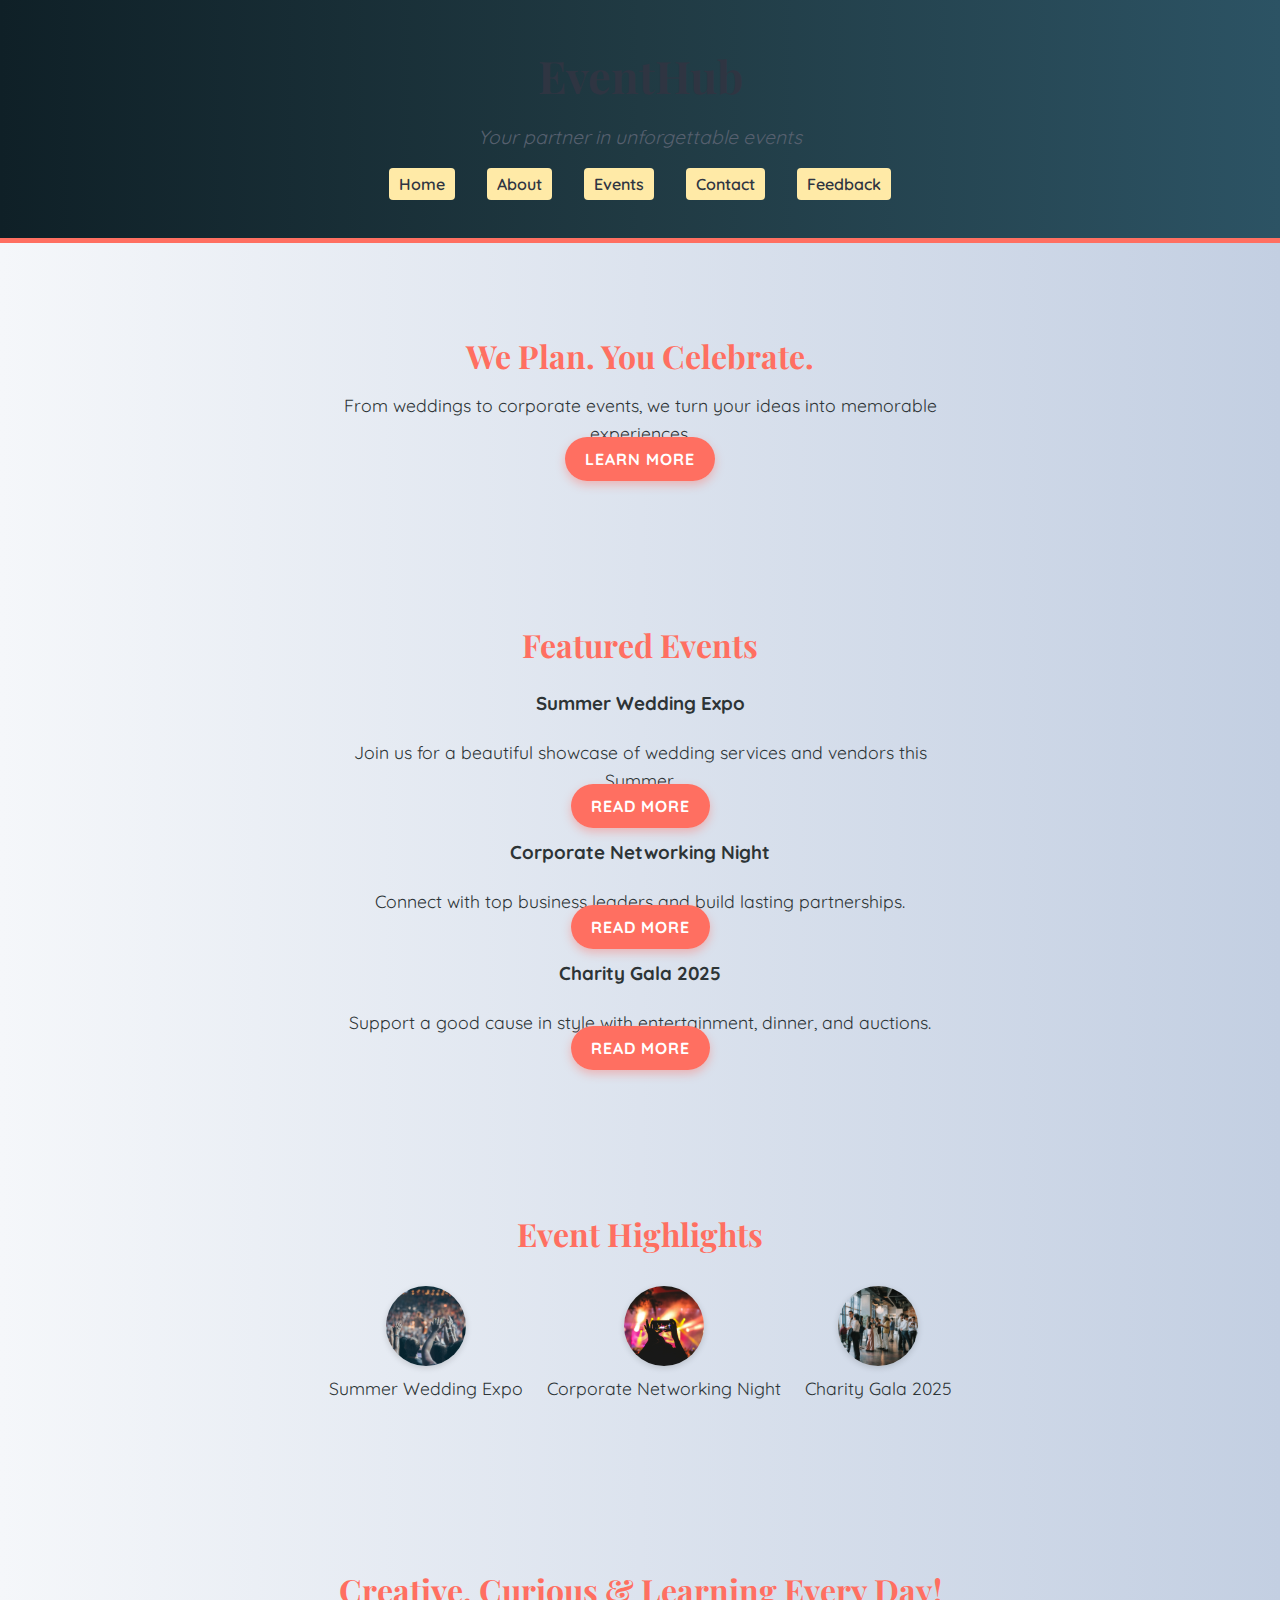
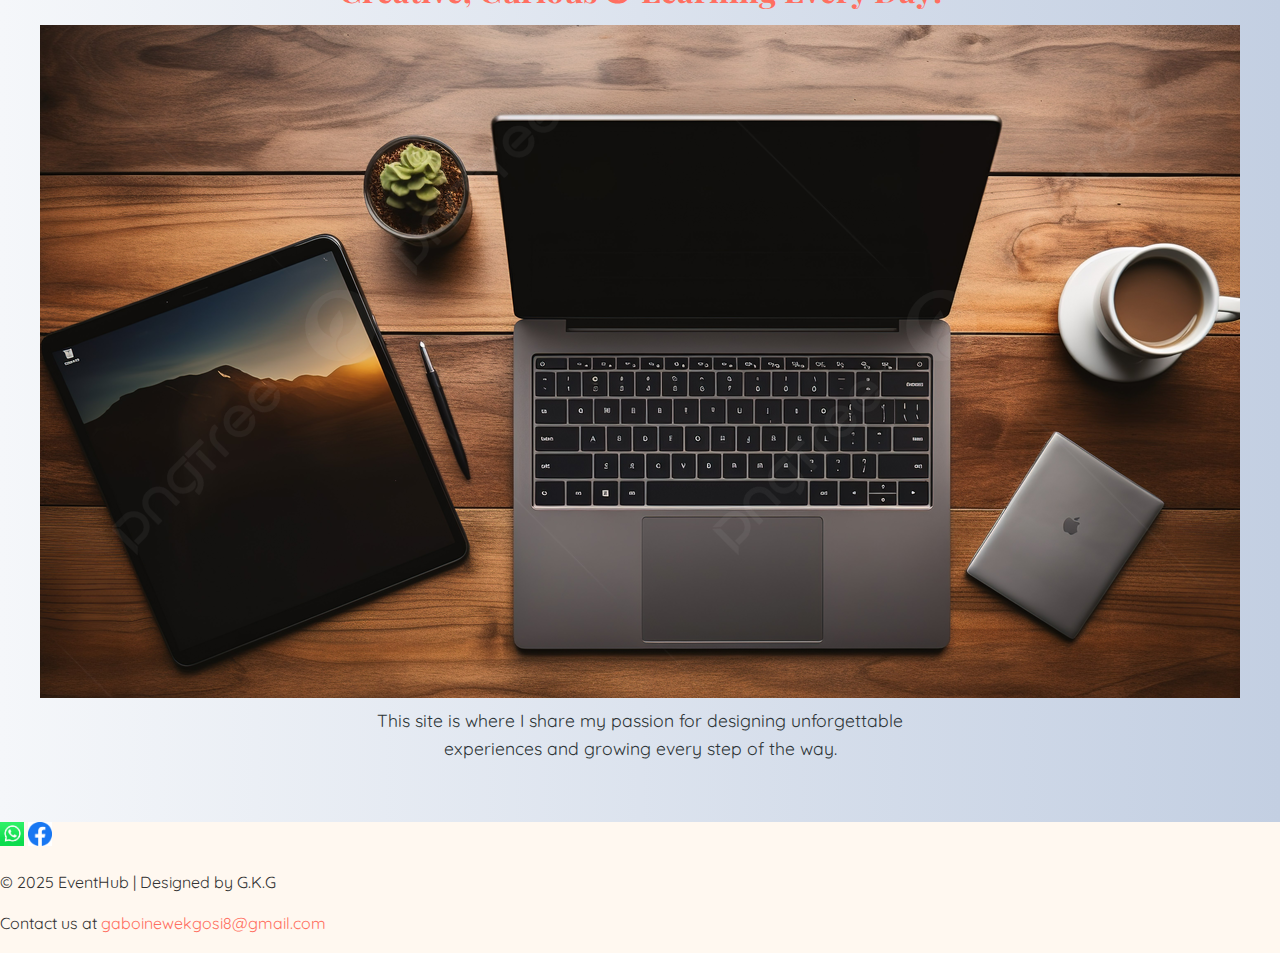
<file: index.html>
<!DOCTYPE html>
<html lang="en">
<head>
    <meta charset="UTF-8">
    <title>Welcome | EventHub</title>
    <meta name="viewport" content="width=device-width, initial-scale=1.0">
    <link rel="stylesheet" href="style.css">
    <link href="https://fonts.googleapis.com/css2?family=Playfair+Display&family=Quicksand&display=swap" rel="stylesheet">
    <!-- Inline CSS for passport-style thumbnails -->
    <style>
      /* Container layout */
      .event-highlights .highlight-gallery {
        display: flex;
        justify-content: center;
        gap: 1.5rem;
        flex-wrap: wrap;
        padding: 1rem 0;
      }
      /* Passport-style thumbnails */
      .event-highlights .highlight-item img {
        width: 80px;
        height: 80px;
        border-radius: 50%;
        object-fit: cover;
        display: block;
        margin: 0 auto 0.5rem;
        box-shadow: 0 2px 6px rgba(0,0,0,0.15);
        transition: transform 0.3s ease;
      }
      .event-highlights .highlight-item img:hover {
        transform: scale(1.05);
      }
    </style>
</head>
<body>
    <header>
        <h1>EventHub</h1>
        <p>Your partner in unforgettable events</p>
        <nav>
            <a href="index.html">Home</a>
            <a href="about.html">About</a>
            <a href="events.html">Events</a>
            <a href="contact.html">Contact</a>
            <a href="feedback.html">Feedback</a>
        </nav>
    </header>

    <main>
        <section class="hero">
            <div class="hero-content">
                <h2>We Plan. You Celebrate.</h2>
                <p>From weddings to corporate events, we turn your ideas into memorable experiences.</p>
                <a href="about.html" class="btn">Learn More</a>
            </div>
        </section>

        <section class="featured-events">
            <h2>Featured Events</h2>
            <div class="event-list">
                <div class="event-card">
                    <h3>Summer Wedding Expo</h3>
                    <p>Join us for a beautiful showcase of wedding services and vendors this Summer.</p>
                    <a href="events.html" class="btn">Read More</a>
                </div>
                <div class="event-card">
                    <h3>Corporate Networking Night</h3>
                    <p>Connect with top business leaders and build lasting partnerships.</p>
                    <a href="events.html" class="btn">Read More</a>
                </div>
                <div class="event-card">
                    <h3>Charity Gala 2025</h3>
                    <p>Support a good cause in style with entertainment, dinner, and auctions.</p>
                    <a href="events.html" class="btn">Read More</a>
                </div>
            </div>
        </section>

        <!-- Event Highlights -->
        <section class="event-highlights">
          <h2>Event Highlights</h2>
          <div class="highlight-gallery">
            <div class="highlight-item">
              <img src="event 1.jpg" alt="Event 1">
              <p>Summer Wedding Expo</p>
            </div>
            <div class="highlight-item">
              <img src="event 2.jpg" alt="Event 2">
              <p>Corporate Networking Night</p>
            </div>
            <div class="highlight-item">
              <img src="event 3.jpg" alt="Event 3">
              <p>Charity Gala 2025</p>
            </div>
          </div>
        </section>

        <!-- Creative, Curious & Learning Every Day -->
        <section class="creative-highlight">
          <h2>Creative, Curious & Learning Every Day!</h2>
          <div class="creative-img-wrapper">
            <img src="creative-workspace.jpg" alt="Creative Planning Moment">
          </div>
          <p>This site is where I share my passion for designing unforgettable experiences and growing every step of the way.</p>
        </section>

        <div class="social-links">
            <a href="https://wa.me/26777478538" target="_blank">
                <img src="Whatsapp-icon.jpg" alt="WhatsApp" width="24">
            </a>
            <a href="https://www.facebook.com/KgosiGaboinewe" target="_blank">
                <img src="Facebook-icon.png" alt="Facebook" width="24">
            </a>
        </div>
    </main>

    <footer class="site-footer">
        <p>© 2025 EventHub | Designed by G.K.G</p>
        <p>Contact us at <a href="mailto:gaboinewekgosi8@gmail.com">gaboinewekgosi8@gmail.com</a></p>
    </footer>
</body>
</html>
</file>
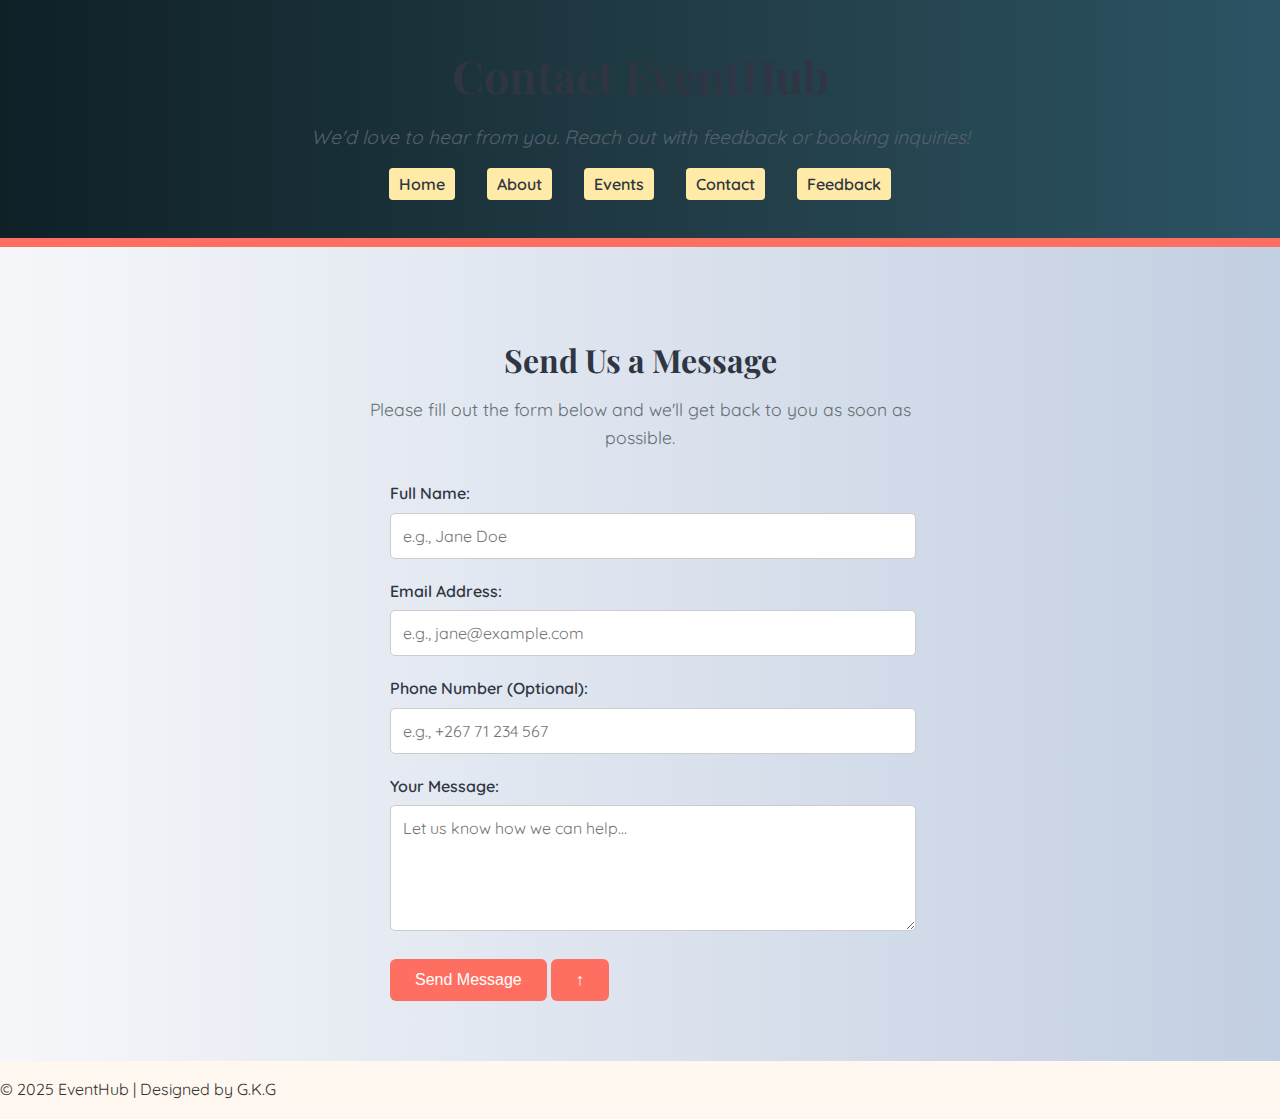
<file: feedback.html>
<!DOCTYPE html>
<html lang="en">
<head>
    <meta charset="UTF-8">
    <title>Contact | EventHub</title>
    <link rel="stylesheet" href="style.css">
    <link href="https://fonts.googleapis.com/css2?family=Playfair+Display&family=Quicksand&display=swap" rel="stylesheet">
</head>
<body>
    <header>
        <h1>Contact EventHub</h1>
        <p>We'd love to hear from you. Reach out with feedback or booking inquiries!</p>
        <nav>
            <a href="index.html">Home</a>
            <a href="about.html">About</a>
            <a href="projects.html">Events</a>
            <a href="contact.html">Contact</a>
            <a href="feedback.html">Feedback</a>
        </nav>
    </header>

    <section class="feedback-section">
        <h2>Send Us a Message</h2>
        <p>Please fill out the form below and we'll get back to you as soon as possible.</p>

        <form action="https://formspree.io/f/37419616" method="POST">
            <!-- Redirect to thank you page -->
            <input type="hidden" name="_redirect" value="thankyou.html">

            <label for="name">Full Name:</label>
            <input type="text" id="name" name="name" placeholder="e.g., Jane Doe" required>

            <label for="email">Email Address:</label>
            <input type="email" id="email" name="email" placeholder="e.g., jane@example.com" required>

            <label for="phone">Phone Number (Optional):</label>
            <input type="tel" id="phone" name="phone" placeholder="e.g., +267 71 234 567">

            <label for="message">Your Message:</label>
            <textarea id="message" name="message" rows="5" placeholder="Let us know how we can help..." required></textarea>

            <button type="submit">Send Message</button>
            <button onclick="topFunction()" id="scrollTopBtn" title="Go to top">↑</button>
        </form>
    </section>

    <footer>
        <p>© 2025 EventHub | Designed by G.K.G</p>
    </footer>
</body>
</html>
</file>
<file: style.css>
body {
    margin: 0;
    font-family: 'Quicksand', sans-serif; /* Fixed typo */
    background-color: #fff8f0;
    color: #333;
    line-height: 1.6;
}

a {
    text-decoration: none;
    color: #ff6f61;
    transition: color 0.3s;
}

a:hover {
    color: #e84118;
}

/*====== Header Section ====== */
header {
    background: linear-gradient(to right, #0f2027, #203a43, #2c5364); /* Updated */
    color: #2d3436;
    padding: 40px 20px;
    text-align: center;
    border-bottom: 5px solid #ff6f61;
}


header h1 {
    margin: 0;
    font-family: 'Playfair Display', serif;
    font-size: 2.8rem;
    color: #2f3542;
}

header p {
    margin: 10px 0 20px;
    font-size: 1.2rem;
    font-style: italic;
    color: #57606f;
}

/*====== Navigation ====== */
nav {
    margin-top: 15px;
}

nav a {
    margin: 0 14px;
    font-weight: 600;
    color: #2f3542;
    font-size: 1rem;
    padding: 6px 10px;
    background-color: #ffeaa7;
    border-radius: 4px;
    transition: background-color 0.3s, color 0.3s;
}

nav a:hover { /* Fixed typo */
    background-color: #ff6f61;
    color: white;
}

/* ====== Hero Section ====== */
section {
    padding: 60px 20px;
    text-align: center;
    background: linear-gradient(to right, #f5f7fa, #c3cfe2);
    color: #2d3436;
}

section h2 {
    font-size: 2rem;
    margin-bottom: 10px;
    font-family: 'Playfair Display', serif; /* Fixed missing comma */
    color: #ff6f61;
}

section p {
    font-size: 1.1rem;
    max-width: 600px;
    margin: 0 auto;
    font-family: 'Quicksand', sans-serif;
}

/*====== Feedback / Contact Form ====== */
.feedback-section {
    background-color: #fff;
    padding: 60px 20px;
    text-align: center;
    border-top: 4px solid #ff6f61;
}

.feedback-section h2 {
    font-family: 'Playfair Display', serif;
    color: #2f3542;
    font-size: 2rem;
    margin-bottom: 10px;
}

.feedback-section p {
    color: #636e72;
    margin-bottom: 30px;
    font-size: 1.1rem;
}

form {
    max-width: 500px; /* Fixed typo */
    margin: 0 auto;
    text-align: left;
}

form label {
    display: block;
    margin-bottom: 6px;
    font-weight: 600;
    color: #2f3542;
}

form input,
form textarea {
    width: 100%;
    padding: 12px;
    margin-bottom: 20px;
    border: 1px solid #ccc;
    border-radius: 5px;
    font-family: 'Quicksand', sans-serif;
    font-size: 1rem;
}

form button {
    background-color: #ff6f61;
    color: white;
    border: none;
    padding: 12px 25px;
    font-size: 1rem;
    border-radius: 6px;
    cursor: pointer;
    transition: background-color 0.3s; /* Fixed typo */
}

form button:hover { /* Fixed typo */
    background-color: #e84118;
}

.team-container {
    display: flex;
    gap: 2rem;
    justify-content: center;
    flex-wrap: wrap;
    margin-top: 2rem;
}

.team-member {
    text-align: center;
    max-width: 200px;
    transition: transform 0.3s ease;
}

.team-member:hover {
    transform: scale(1.05);
}

.team-member img {
    border-radius: 50%;
    box-shadow: 0 4px 10px rgba(0, 0, 0, 0.1);
}

.gallery {
    padding: 3rem 2rem;
    background-color: #f9f9f9;
    text-align: center;
}

.gallery h2 {
    font-family: 'Playfair Display', serif;
    font-size: 2rem;
    margin-bottom: 1rem;
}

.gallery p {
    font-family: 'Quicksand', sans-serif;
    color: #555;
    margin-bottom: 2rem;
}

.gallery-grid {
    display: grid;
    grid-template-columns: repeat(auto-fit, minmax(250px, 1fr));
    gap: 1.5rem;
    padding: 0 1rem;
}

.gallery-grid img {
    width: 100%;
    height: auto;
    border-radius: 12px;
    box-shadow: 0 4px 12px rgba(0, 0, 0, 0.1);
    transition: transform 0.3s ease;
}

.gallery-grid img:hover {
    transform: scale(1.03);
}

/* Additional fixes for other sections follow the same approach. */


/* Reduce the size of the images in the Event Highlights section to profile photo size */
.gallery-row img {
    width: 150px; /*Adjust the size as needed */
    height: 150px; /*Maintain a square shape */
    border-radius: 50%; /*Make the image cicular */
    object-fit: cover; /*Ensure the images fits well inside the circular */
    margin: 0 auto; /*Center the image */
    box-shadow: 0 4px 8px rgba(0, 0, 0, 0.2); /*Optional, for subtle shadow */
}

/*Optional: Adjust hover effect for profile pictures */
.gallery-rover: hover {
    transform: scale(1.05); /*Slight zoom effect on hover */
}

/* Profile-Style Events Highlights images on the Event pages */
.gallery-grid img {
    width: 150px; /*Set width to profile photo size */
    height: 150px; /*Set height to match width for square */
    border-radius: 50%; /*Make the image circular */
    object-fit: cover; /*Crop and fit image inside the circle */
    margin: 10px auto; /*Space and center the image */
    box-shadow: 0 4px 8px rgba(0, 0, 0, 0.2); /*Optional shadow */
    transition: transform 0.3s ease; /*Smoot hover effect */
}

.gallery-grid img: hover {
    transform: scale(1.05); /*Slight zoom on hover */
}

.gallery-item {
    display: flex;
    flex-direction: column;
    align-items: center;
    text-align: center;
}

.gallery-item p {
    margin-top: 10px;
    font-size: 1rem;
    color: #2d3436;
    font-weight: 600;
}

    /* Youthful CTA buttons */
.btn {
    background-color: #ff6f61;
    color: #fff;
    padding: 12px 20px;
    border-radius: 30px;
    font-size: 1rem;
    font-weight: bold;
    text-transform: uppercase;
    letter-spacing: 1px;
    transition: all 0.3s ease;
    box-shadow: 0 4px 10px rgba(255, 111, 97, 0.4);
}

.btn:hover {
    background-color: #e84118;
    transform: scale(1.05);
}

/* Hover bounce on images for youth appeal */
.gallery-item:hover {
    transform: translateY(-5px);
    transition: transform 0.3s ease-in-out;
}

 .gallery-item p {
    font-size: 1rem;
    color: #2d3436;
    font-weight: 600;
    margin-top: 10px;
    transition: color 0.3s ease, transform 0.3s ease;
}

.gallery-item:hover p {
    color: #ff6f61;
    transform: scale(1.1);
}
.fade-in {
    opacity: 0;
    transform: translateY(20px);
    animation: fadeInUp 1s forwards;
}

@keyframes fadeInUp {
    to {
        opacity: 1;
        transform: translateY(0);
    }
.confetti-wrapper {
    position: fixed;
    width: 100%;
    height: 100%;
    pointer-events: none;
    overflow: hidden;
    top: 0;
    left: 0;
    z-index: -1;
}

.confetti {
    position: absolute;
    width: 10px;
    height: 10px;
    background-color: hsl(calc(360 * var(--i)), 90%, 60%);
    top: -10px;
    left: calc(100% * var(--i));
    animation: fall 4s linear infinite;
    opacity: 0.7;
    border-radius: 50%;
}

/* Randomize position and color for each */
.confetti:nth-child(1) { --i: 0.1; }
.confetti:nth-child(2) { --i: 0.2; }
.confetti:nth-child(3) { --i: 0.3; }
.confetti:nth-child(4) { --i: 0.4; }
.confetti:nth-child(5) { --i: 0.5; }
.confetti:nth-child(6) { --i: 0.6; }
.confetti:nth-child(7) { --i: 0.7; }
.confetti:nth-child(8) { --i: 0.8; }
.confetti:nth-child(9) { --i: 0.9; }
.confetti:nth-child(10) { --i: 1.0; }

@keyframes fall {
    0% {
        transform: translateY(0) rotate(0deg);
        opacity: 0.8;
    }
    100% {
        transform: translateY(120vh) rotate(360deg);
        opacity: 0;
    }
}
</file>
